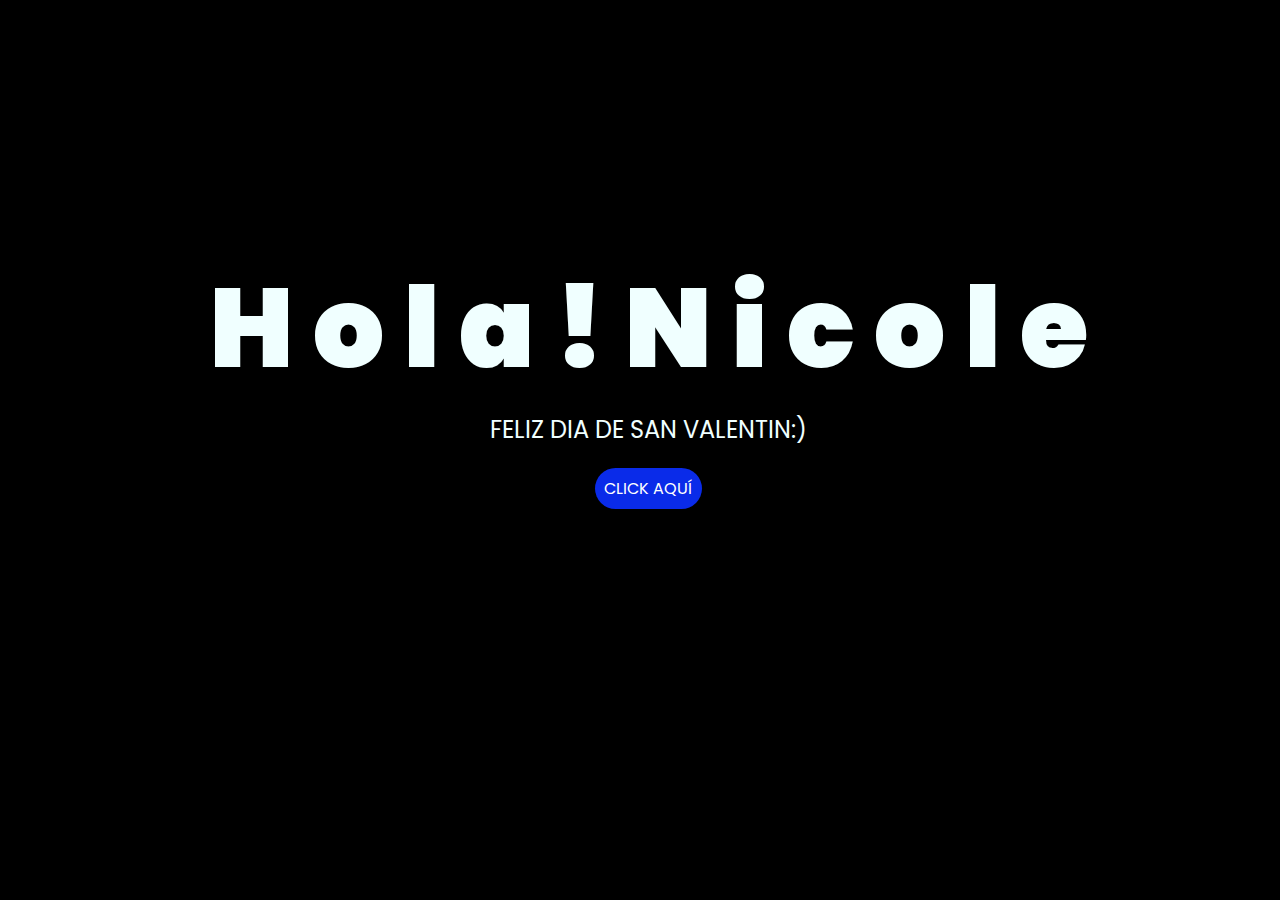
<file: flores-main/index.html>
<!DOCTYPE html>
<html lang="es">

<head>
    <meta charset="UTF-8">
    <meta http-equiv="X-UA-Compatible" content="IE=edge">
    <meta name="viewport" content="width=device-width, initial-scale=1.0">
    <link rel="stylesheet" href="css/style.css">
    <link rel="icon" href="img/flowers.png" type="image/x-icon">
    <title>Flowers</title>
</head>

<body>
    <div class="greetings">
        <span>H</span>
        <span>o</span>
        <span>l</span>
        <span>a</span>
        <span>!</span>
        <span>N</span>
        <span>i</span>
        <span>c</span>
        <span>o</span>
        <span>l</span>
        <span>e</span></span>
    </div>
    <div class="description">
        <span>FELIZ DIA DE SAN VALENTIN:)</span>
    </div>
    <div class="button">
        <button class="botones">
            <a href="flower.html" style="color: #fff;">CLICK AQUÍ</a>
        </button>
    </div>

</body>

</html>
</file>
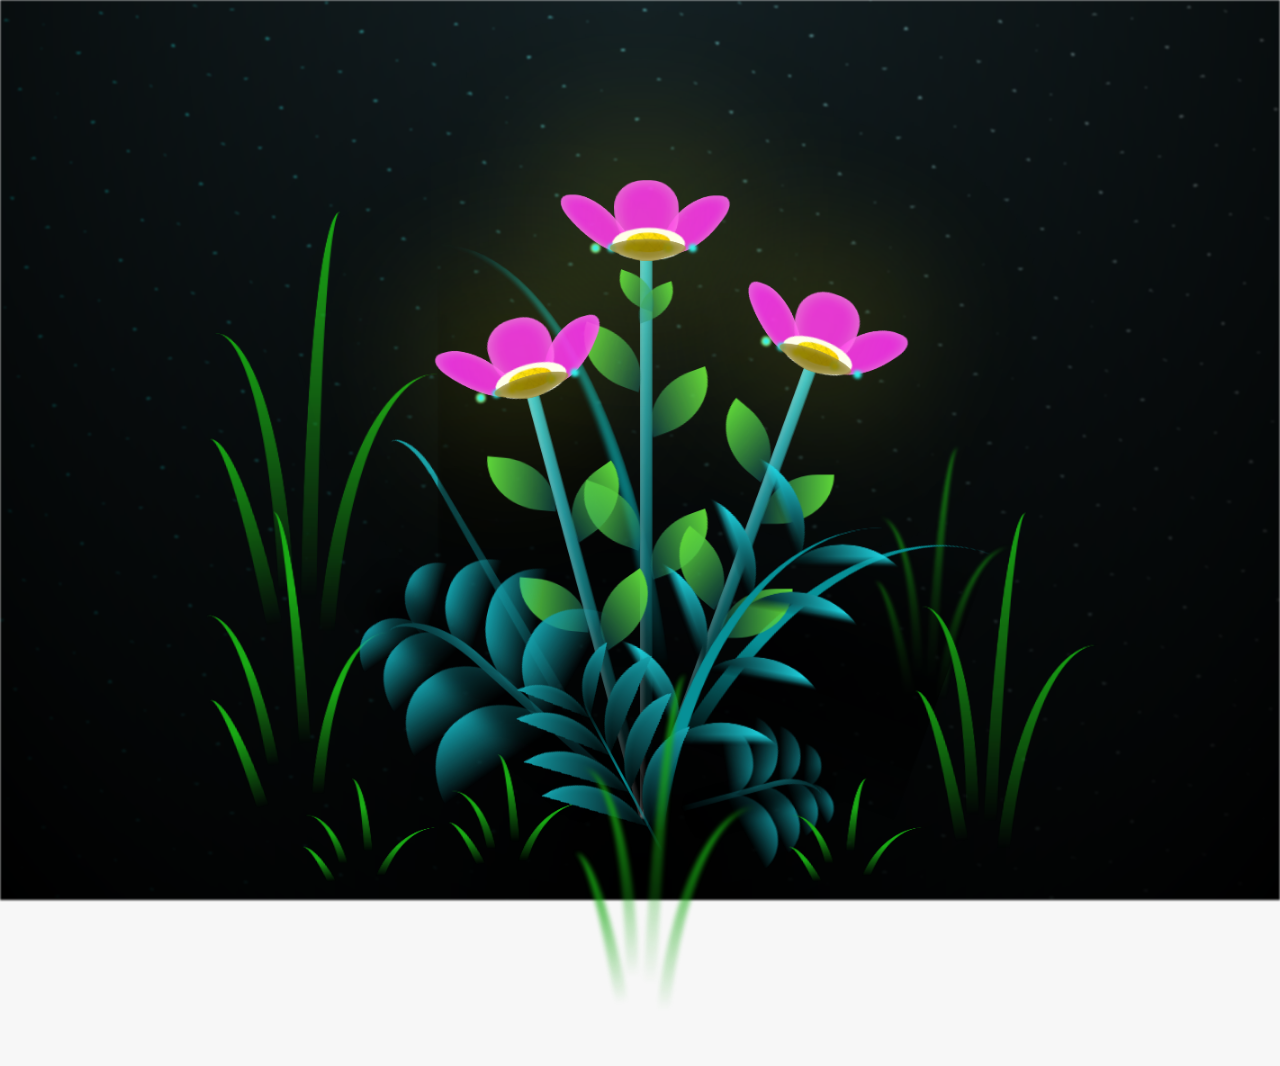
<file: flores-main/flower.html>
<!DOCTYPE html>
<html lang="es">
  <head>
    <meta charset="UTF-8" />
    <meta http-equiv="X-UA-Compatible" content="IE=edge" />
    <meta name="viewport" content="width=device-width, initial-scale=1.0" />
    <link rel="stylesheet" href="css/main.css" />
    <link rel="icon" href="img/flowers.png" type="image/x-icon" />
    <title>Flower</title>
  </head>
  <body class="container">
    <audio src="sound/Drake - Yebbas Heartbreak (Audio).mp3" autoplay></audio>
    <div id="lyrics">
     
    </div>
    <h1 class="titulo">CON CARIÑO PARA TI.</h1>
  
    <div class="night"></div>
    <div class="flowers">
      <div class="flower flower--1">
        <div class="flower__leafs flower__leafs--1">
          <div class="flower__leaf flower__leaf--1"></div>
          <div class="flower__leaf flower__leaf--2"></div>
          <div class="flower__leaf flower__leaf--3"></div>
          <div class="flower__leaf flower__leaf--4"></div>
          <div class="flower__white-circle"></div>

          <div class="flower__light flower__light--1"></div>
          <div class="flower__light flower__light--2"></div>
          <div class="flower__light flower__light--3"></div>
          <div class="flower__light flower__light--4"></div>
          <div class="flower__light flower__light--5"></div>
          <div class="flower__light flower__light--6"></div>
          <div class="flower__light flower__light--7"></div>
          <div class="flower__light flower__light--8"></div>
        </div>
        <div class="flower__line">
          <div class="flower__line__leaf flower__line__leaf--1"></div>
          <div class="flower__line__leaf flower__line__leaf--2"></div>
          <div class="flower__line__leaf flower__line__leaf--3"></div>
          <div class="flower__line__leaf flower__line__leaf--4"></div>
          <div class="flower__line__leaf flower__line__leaf--5"></div>
          <div class="flower__line__leaf flower__line__leaf--6"></div>
        </div>
      </div>

      <div class="flower flower--2">
        <div class="flower__leafs flower__leafs--2">
          <div class="flower__leaf flower__leaf--1"></div>
          <div class="flower__leaf flower__leaf--2"></div>
          <div class="flower__leaf flower__leaf--3"></div>
          <div class="flower__leaf flower__leaf--4"></div>
          <div class="flower__white-circle"></div>

          <div class="flower__light flower__light--1"></div>
          <div class="flower__light flower__light--2"></div>
          <div class="flower__light flower__light--3"></div>
          <div class="flower__light flower__light--4"></div>
          <div class="flower__light flower__light--5"></div>
          <div class="flower__light flower__light--6"></div>
          <div class="flower__light flower__light--7"></div>
          <div class="flower__light flower__light--8"></div>
        </div>
        <div class="flower__line">
          <div class="flower__line__leaf flower__line__leaf--1"></div>
          <div class="flower__line__leaf flower__line__leaf--2"></div>
          <div class="flower__line__leaf flower__line__leaf--3"></div>
          <div class="flower__line__leaf flower__line__leaf--4"></div>
        </div>
      </div>

      <div class="flower flower--3">
        <div class="flower__leafs flower__leafs--3">
          <div class="flower__leaf flower__leaf--1"></div>
          <div class="flower__leaf flower__leaf--2"></div>
          <div class="flower__leaf flower__leaf--3"></div>
          <div class="flower__leaf flower__leaf--4"></div>
          <div class="flower__white-circle"></div>

          <div class="flower__light flower__light--1"></div>
          <div class="flower__light flower__light--2"></div>
          <div class="flower__light flower__light--3"></div>
          <div class="flower__light flower__light--4"></div>
          <div class="flower__light flower__light--5"></div>
          <div class="flower__light flower__light--6"></div>
          <div class="flower__light flower__light--7"></div>
          <div class="flower__light flower__light--8"></div>
        </div>
        <div class="flower__line">
          <div class="flower__line__leaf flower__line__leaf--1"></div>
          <div class="flower__line__leaf flower__line__leaf--2"></div>
          <div class="flower__line__leaf flower__line__leaf--3"></div>
          <div class="flower__line__leaf flower__line__leaf--4"></div>
        </div>
      </div>

      <div class="grow-ans" style="--d: 1.2s">
        <div class="flower__g-long">
          <div class="flower__g-long__top"></div>
          <div class="flower__g-long__bottom"></div>
        </div>
      </div>

      <div class="growing-grass">
        <div class="flower__grass flower__grass--1">
          <div class="flower__grass--top"></div>
          <div class="flower__grass--bottom"></div>
          <div class="flower__grass__leaf flower__grass__leaf--1"></div>
          <div class="flower__grass__leaf flower__grass__leaf--2"></div>
          <div class="flower__grass__leaf flower__grass__leaf--3"></div>
          <div class="flower__grass__leaf flower__grass__leaf--4"></div>
          <div class="flower__grass__leaf flower__grass__leaf--5"></div>
          <div class="flower__grass__leaf flower__grass__leaf--6"></div>
          <div class="flower__grass__leaf flower__grass__leaf--7"></div>
          <div class="flower__grass__leaf flower__grass__leaf--8"></div>
          <div class="flower__grass__overlay"></div>
        </div>
      </div>

      <div class="growing-grass">
        <div class="flower__grass flower__grass--2">
          <div class="flower__grass--top"></div>
          <div class="flower__grass--bottom"></div>
          <div class="flower__grass__leaf flower__grass__leaf--1"></div>
          <div class="flower__grass__leaf flower__grass__leaf--2"></div>
          <div class="flower__grass__leaf flower__grass__leaf--3"></div>
          <div class="flower__grass__leaf flower__grass__leaf--4"></div>
          <div class="flower__grass__leaf flower__grass__leaf--5"></div>
          <div class="flower__grass__leaf flower__grass__leaf--6"></div>
          <div class="flower__grass__leaf flower__grass__leaf--7"></div>
          <div class="flower__grass__leaf flower__grass__leaf--8"></div>
          <div class="flower__grass__overlay"></div>
        </div>
      </div>

      <div class="grow-ans" style="--d: 2.4s">
        <div class="flower__g-right flower__g-right--1">
          <div class="leaf"></div>
        </div>
      </div>

      <div class="grow-ans" style="--d: 2.8s">
        <div class="flower__g-right flower__g-right--2">
          <div class="leaf"></div>
        </div>
      </div>

      <div class="grow-ans" style="--d: 2.8s">
        <div class="flower__g-front">
          <div
            class="flower__g-front__leaf-wrapper flower__g-front__leaf-wrapper--1"
          >
            <div class="flower__g-front__leaf"></div>
          </div>
          <div
            class="flower__g-front__leaf-wrapper flower__g-front__leaf-wrapper--2"
          >
            <div class="flower__g-front__leaf"></div>
          </div>
          <div
            class="flower__g-front__leaf-wrapper flower__g-front__leaf-wrapper--3"
          >
            <div class="flower__g-front__leaf"></div>
          </div>
          <div
            class="flower__g-front__leaf-wrapper flower__g-front__leaf-wrapper--4"
          >
            <div class="flower__g-front__leaf"></div>
          </div>
          <div
            class="flower__g-front__leaf-wrapper flower__g-front__leaf-wrapper--5"
          >
            <div class="flower__g-front__leaf"></div>
          </div>
          <div
            class="flower__g-front__leaf-wrapper flower__g-front__leaf-wrapper--6"
          >
            <div class="flower__g-front__leaf"></div>
          </div>
          <div
            class="flower__g-front__leaf-wrapper flower__g-front__leaf-wrapper--7"
          >
            <div class="flower__g-front__leaf"></div>
          </div>
          <div
            class="flower__g-front__leaf-wrapper flower__g-front__leaf-wrapper--8"
          >
            <div class="flower__g-front__leaf"></div>
          </div>
          <div class="flower__g-front__line"></div>
        </div>
      </div>

      <div class="grow-ans" style="--d: 3.2s">
        <div class="flower__g-fr">
          <div class="leaf"></div>
          <div class="flower__g-fr__leaf flower__g-fr__leaf--1"></div>
          <div class="flower__g-fr__leaf flower__g-fr__leaf--2"></div>
          <div class="flower__g-fr__leaf flower__g-fr__leaf--3"></div>
          <div class="flower__g-fr__leaf flower__g-fr__leaf--4"></div>
          <div class="flower__g-fr__leaf flower__g-fr__leaf--5"></div>
          <div class="flower__g-fr__leaf flower__g-fr__leaf--6"></div>
          <div class="flower__g-fr__leaf flower__g-fr__leaf--7"></div>
          <div class="flower__g-fr__leaf flower__g-fr__leaf--8"></div>
        </div>
      </div>

      <div class="long-g long-g--0">
        <div class="grow-ans" style="--d: 3s">
          <div class="leaf leaf--0"></div>
        </div>
        <div class="grow-ans" style="--d: 2.2s">
          <div class="leaf leaf--1"></div>
        </div>
        <div class="grow-ans" style="--d: 3.4s">
          <div class="leaf leaf--2"></div>
        </div>
        <div class="grow-ans" style="--d: 3.6s">
          <div class="leaf leaf--3"></div>
        </div>
      </div>

      <div class="long-g long-g--1">
        <div class="grow-ans" style="--d: 3.6s">
          <div class="leaf leaf--0"></div>
        </div>
        <div class="grow-ans" style="--d: 3.8s">
          <div class="leaf leaf--1"></div>
        </div>
        <div class="grow-ans" style="--d: 4s">
          <div class="leaf leaf--2"></div>
        </div>
        <div class="grow-ans" style="--d: 4.2s">
          <div class="leaf leaf--3"></div>
        </div>
      </div>

      <div class="long-g long-g--2">
        <div class="grow-ans" style="--d: 4s">
          <div class="leaf leaf--0"></div>
        </div>
        <div class="grow-ans" style="--d: 4.2s">
          <div class="leaf leaf--1"></div>
        </div>
        <div class="grow-ans" style="--d: 4.4s">
          <div class="leaf leaf--2"></div>
        </div>
        <div class="grow-ans" style="--d: 4.6s">
          <div class="leaf leaf--3"></div>
        </div>
      </div>

      <div class="long-g long-g--3">
        <div class="grow-ans" style="--d: 4s">
          <div class="leaf leaf--0"></div>
        </div>
        <div class="grow-ans" style="--d: 4.2s">
          <div class="leaf leaf--1"></div>
        </div>
        <div class="grow-ans" style="--d: 3s">
          <div class="leaf leaf--2"></div>
        </div>
        <div class="grow-ans" style="--d: 3.6s">
          <div class="leaf leaf--3"></div>
        </div>
      </div>

      <div class="long-g long-g--4">
        <div class="grow-ans" style="--d: 4s">
          <div class="leaf leaf--0"></div>
        </div>
        <div class="grow-ans" style="--d: 4.2s">
          <div class="leaf leaf--1"></div>
        </div>
        <div class="grow-ans" style="--d: 3s">
          <div class="leaf leaf--2"></div>
        </div>
        <div class="grow-ans" style="--d: 3.6s">
          <div class="leaf leaf--3"></div>
        </div>
      </div>

      <div class="long-g long-g--5">
        <div class="grow-ans" style="--d: 4s">
          <div class="leaf leaf--0"></div>
        </div>
        <div class="grow-ans" style="--d: 4.2s">
          <div class="leaf leaf--1"></div>
        </div>
        <div class="grow-ans" style="--d: 3s">
          <div class="leaf leaf--2"></div>
        </div>
        <div class="grow-ans" style="--d: 3.6s">
          <div class="leaf leaf--3"></div>
        </div>
      </div>

      <div class="long-g long-g--6">
        <div class="grow-ans" style="--d: 4.2s">
          <div class="leaf leaf--0"></div>
        </div>
        <div class="grow-ans" style="--d: 4.4s">
          <div class="leaf leaf--1"></div>
        </div>
        <div class="grow-ans" style="--d: 4.6s">
          <div class="leaf leaf--2"></div>
        </div>
        <div class="grow-ans" style="--d: 4.8s">
          <div class="leaf leaf--3"></div>
        </div>
      </div>

      <div class="long-g long-g--7">
        <div class="grow-ans" style="--d: 3s">
          <div class="leaf leaf--0"></div>
        </div>
        <div class="grow-ans" style="--d: 3.2s">
          <div class="leaf leaf--1"></div>
        </div>
        <div class="grow-ans" style="--d: 3.5s">
          <div class="leaf leaf--2"></div>
        </div>
        <div class="grow-ans" style="--d: 3.6s">
          <div class="leaf leaf--3"></div>
        </div>
      </div>
    </div>
    <script src="anim.js"></script>
    <script src="main.js"></script>
  </body>
</html>
</file>
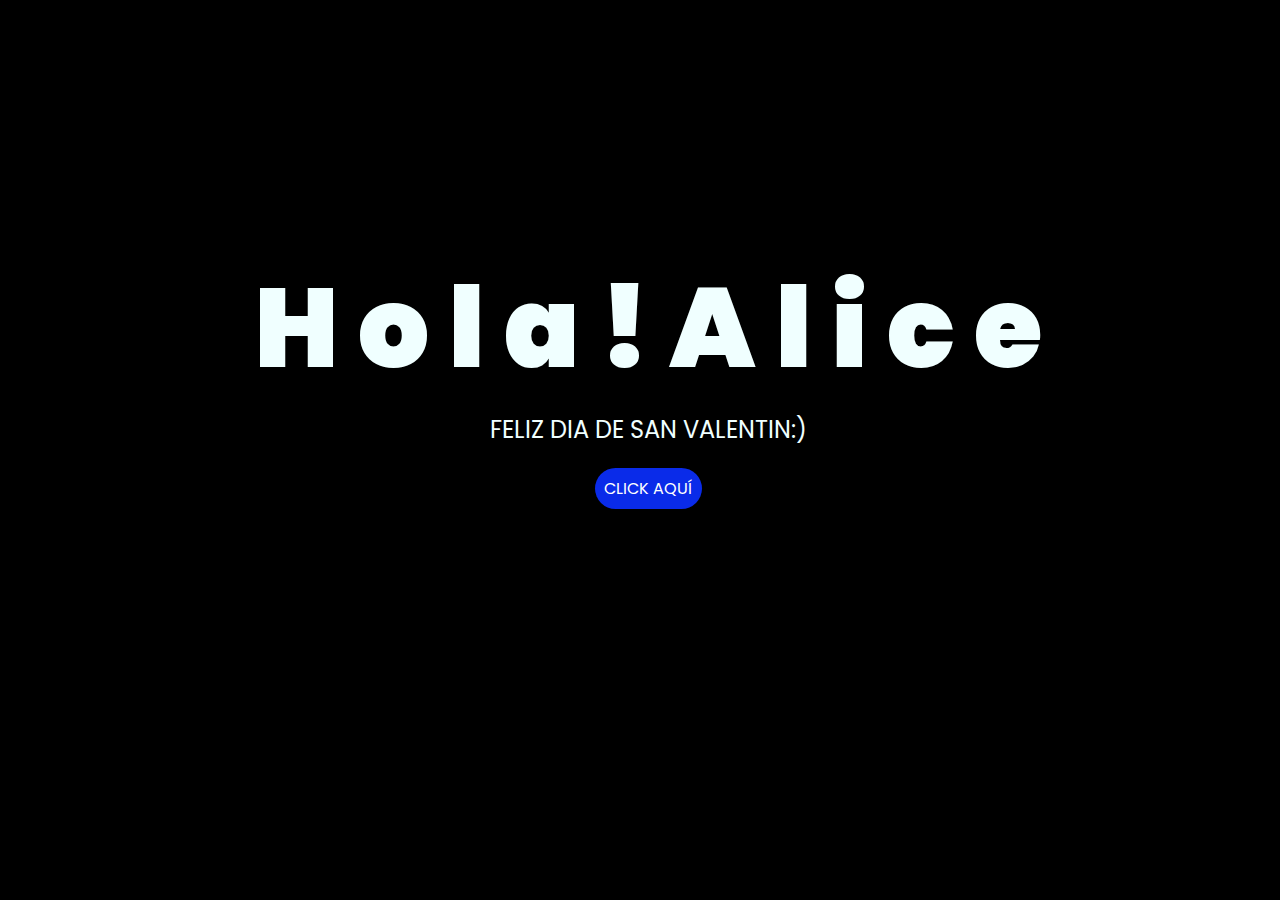
<file: flores-main/sound/Flowers.html>
<!DOCTYPE html>
<!-- saved from url=(0032)http://127.0.0.1:5500/index.html -->
<html lang="es"><head><meta http-equiv="Content-Type" content="text/html; charset=UTF-8">
    
    <meta http-equiv="X-UA-Compatible" content="IE=edge">
    <meta name="viewport" content="width=device-width, initial-scale=1.0">
    <link rel="stylesheet" href="./Flowers_files/style.css">
    <link rel="icon" href="http://127.0.0.1:5500/img/flowers.png" type="image/x-icon">
    <title>Flowers</title>
</head>

<body>
    <div class="greetings">
        <span>H</span>
        <span>o</span>
        <span>l</span>
        <span>a</span>
        <span>!</span>
        <span>A</span>
        <span>l</span>
        <span>i</span>
        <span>c</span>
        <span>e</span>
    </div>
    <div class="description">
        <span>FELIZ DIA DE SAN VALENTIN:)</span>
    </div>
    <div class="button">
        <button class="botones">
            <a href="http://127.0.0.1:5500/flower.html" style="color: #fff;">CLICK AQUÍ</a>
        </button>
    </div>

<!-- Code injected by live-server -->
<script>
	// <![CDATA[  <-- For SVG support
	if ('WebSocket' in window) {
		(function () {
			function refreshCSS() {
				var sheets = [].slice.call(document.getElementsByTagName("link"));
				var head = document.getElementsByTagName("head")[0];
				for (var i = 0; i < sheets.length; ++i) {
					var elem = sheets[i];
					var parent = elem.parentElement || head;
					parent.removeChild(elem);
					var rel = elem.rel;
					if (elem.href && typeof rel != "string" || rel.length == 0 || rel.toLowerCase() == "stylesheet") {
						var url = elem.href.replace(/(&|\?)_cacheOverride=\d+/, '');
						elem.href = url + (url.indexOf('?') >= 0 ? '&' : '?') + '_cacheOverride=' + (new Date().valueOf());
					}
					parent.appendChild(elem);
				}
			}
			var protocol = window.location.protocol === 'http:' ? 'ws://' : 'wss://';
			var address = protocol + window.location.host + window.location.pathname + '/ws';
			var socket = new WebSocket(address);
			socket.onmessage = function (msg) {
				if (msg.data == 'reload') window.location.reload();
				else if (msg.data == 'refreshcss') refreshCSS();
			};
			if (sessionStorage && !sessionStorage.getItem('IsThisFirstTime_Log_From_LiveServer')) {
				console.log('Live reload enabled.');
				sessionStorage.setItem('IsThisFirstTime_Log_From_LiveServer', true);
			}
		})();
	}
	else {
		console.error('Upgrade your browser. This Browser is NOT supported WebSocket for Live-Reloading.');
	}
	// ]]>
</script>



</body></html>
</file>
<file: flores-main/css/style.css>
@import url('https://fonts.googleapis.com/css2?family=Poppins:ital,wght@0,500;1,900&display=swap');
*{
    font-family: 'Poppins',cursive;
}
body{
    color: azure;
    width: 100%;
    height: 82vh;
    display: flex;
    flex-direction: column;
    align-items: center;
    justify-content: center;
    background-color: black;
    /* padding-top: -30; */
}

.botones{
    padding: 9px;
    border-radius: 80px;
    background-color: transparent;
    border: none;
}

.botones a{
    background-color: #0a2be9;
    padding: 9px;
    border-radius: 80px;
    -webkit-border-radius: 80px;
    -moz-border-radius: 80px;
    -ms-border-radius: 80px;
    -o-border-radius: 80px;

}

.botones a:focus{
    background-color: rgb(50, 194, 194);
}

.greetings{
    font-size: 7rem;
    font-weight: 900;
}
.greetings > span{
    animation: glow 2.5s ease-in-out infinite;
}
@keyframes glow{
    0%, 100%{
        color: #fff;
        text-shadow: 0 0 12px #39c6d6, 0 0 50px #39c6d6, 0 0 100px #39c6d6;
    }
    10%, 90%{
        color: #111;
        text-shadow: none;
    }
}
.greetings > span:nth-child(2){
    animation-delay: .2s ;
}
.greetings > span:nth-child(3){
    animation-delay: .4s ;
}
.greetings > span:nth-child(4){
    animation-delay: .6s;
}
.greetings > span:nth-child(5){
    animation-delay: .8s;
}
.greetings > span:nth-child(6){
    animation-delay: 1s;
}

.description{
    font-size: 1.5rem;
    margin-bottom: 20px;
}

.button a{
    text-decoration: none;
    font-size: 1rem;
    color: #111;
}

@media screen and (max-width:574px){
    .greetings{
        display: block;
        font-size: 4rem;
        font-weight: 800;
        text-align: center;
    }
    .description{
        font-size: 2rem;
    }
    
    .button a{
        font-size: 1rem;
    }
}
</file>
<file: flores-main/css/main.css>
*,
*::after,
*::before {
  padding: 0;
  margin: 0;
  box-sizing: border-box;
}

:root {
  --dark-color: #000;
}

body {
  display: flex;
  align-items: flex-end;
  justify-content: center;
  min-height: 100vh;
  background-color: var(--dark-color);
  overflow: hidden;
  perspective: 1000px;
}

#lyrics {
  font-size: 28px;
  font-family: "Franklin Gothic Medium", "Arial Narrow", Arial, sans-serif;
  color: white;
  position: absolute;
  margin-bottom: 20%;
  z-index: 1;
  font-weight: bold;
  letter-spacing: 4px;
}
@media only screen and (max-width: 600px) {
  /* Estilos específicos para dispositivos con un ancho máximo de 600px */
  #lyrics {
      font-size: 14px; /* Reduce el tamaño del texto para dispositivos más pequeños */
      margin-bottom: 530px;
      letter-spacing: 3px;
  }

}
.titulo {
  margin-bottom: 180px;
  font-family: "Arial Narrow", Arial, sans-serif;
  color: red (153, 51, 51) (255, 0, 157);
  position: absolute;
  font-weight: bold;
  letter-spacing: 10px;
  opacity: 0;
  animation: fadeIn 3s ease-in-out forwards;
  text-align: center;
}
@keyframes fadeIn {
  from {
    opacity: 0;
  }
  to {
    opacity: 1;
  }
}

.night {
  z-index: -1;
  position: absolute;
  left: 50%;
  top: 0;
  transform: translateX(-50%);
  width: 100%;
  height: 100%;
  filter: blur(0.1vmin);
  background-image: radial-gradient(
      ellipse at top,
      transparent 0%,
      var(--dark-color)
    ),
    radial-gradient(
      ellipse at bottom,
      var(--dark-color),
      rgba(145, 233, 255, 0.2)
    ),
    repeating-linear-gradient(
      220deg,
      rgb(0, 0, 0) 0px,
      rgb(0, 0, 0) 19px,
      transparent 19px,
      transparent 22px
    ),
    repeating-linear-gradient(
      189deg,
      rgb(0, 0, 0) 0px,
      rgb(0, 0, 0) 19px,
      transparent 19px,
      transparent 22px
    ),
    repeating-linear-gradient(
      148deg,
      rgb(0, 0, 0) 0px,
      rgb(0, 0, 0) 19px,
      transparent 19px,
      transparent 22px
    ),
    linear-gradient(90deg, rgb(0, 255, 250), rgb(240, 240, 240));
}

.flowers {
  position: relative;
  transform: scale(0.9);
  /*margin-bottom: 100px;
  */
}

@media only screen and (max-width: 600px) {
  /* Estilos específicos para dispositivos con un ancho máximo de 600px */
.flowers {
      font-size: 14px;
      margin-bottom: 35%;
      letter-spacing: 3px;
      transform: scale(1.0);
}

}

.flower {
  position: absolute;
  bottom: 10vmin;
  transform-origin: bottom center;
  z-index: 10;
  --fl-speed: 0.8s;
}
.flower--1 {
  -webkit-animation: moving-flower-1 4s linear infinite;
  animation: moving-flower-1 4s linear infinite;
}
.flower--1 .flower__line {
  height: 70vmin;
  -webkit-animation-delay: 0.3s;
  animation-delay: 0.3s;
}
.flower--1 .flower__line__leaf--1 {
  -webkit-animation: blooming-leaf-right var(--fl-speed) 1.6s backwards;
  animation: blooming-leaf-right var(--fl-speed) 1.6s backwards;
}
.flower--1 .flower__line__leaf--2 {
  -webkit-animation: blooming-leaf-right var(--fl-speed) 1.4s backwards;
  animation: blooming-leaf-right var(--fl-speed) 1.4s backwards;
}
.flower--1 .flower__line__leaf--3 {
  -webkit-animation: blooming-leaf-left var(--fl-speed) 1.2s backwards;
  animation: blooming-leaf-left var(--fl-speed) 1.2s backwards;
}
.flower--1 .flower__line__leaf--4 {
  -webkit-animation: blooming-leaf-left var(--fl-speed) 1s backwards;
  animation: blooming-leaf-left var(--fl-speed) 1s backwards;
}
.flower--1 .flower__line__leaf--5 {
  -webkit-animation: blooming-leaf-right var(--fl-speed) 1.8s backwards;
  animation: blooming-leaf-right var(--fl-speed) 1.8s backwards;
}
.flower--1 .flower__line__leaf--6 {
  -webkit-animation: blooming-leaf-left var(--fl-speed) 2s backwards;
  animation: blooming-leaf-left var(--fl-speed) 2s backwards;
}
.flower--2 {
  left: 50%;
  transform: rotate(20deg);
  -webkit-animation: moving-flower-2 4s linear infinite;
  animation: moving-flower-2 4s linear infinite;
}
.flower--2 .flower__line {
  height: 60vmin;
  -webkit-animation-delay: 0.6s;
  animation-delay: 0.6s;
}
.flower--2 .flower__line__leaf--1 {
  -webkit-animation: blooming-leaf-right var(--fl-speed) 1.9s backwards;
  animation: blooming-leaf-right var(--fl-speed) 1.9s backwards;
}
.flower--2 .flower__line__leaf--2 {
  -webkit-animation: blooming-leaf-right var(--fl-speed) 1.7s backwards;
  animation: blooming-leaf-right var(--fl-speed) 1.7s backwards;
}
.flower--2 .flower__line__leaf--3 {
  -webkit-animation: blooming-leaf-left var(--fl-speed) 1.5s backwards;
  animation: blooming-leaf-left var(--fl-speed) 1.5s backwards;
}
.flower--2 .flower__line__leaf--4 {
  -webkit-animation: blooming-leaf-left var(--fl-speed) 1.3s backwards;
  animation: blooming-leaf-left var(--fl-speed) 1.3s backwards;
}
.flower--3 {
  left: 50%;
  transform: rotate(-15deg);
  -webkit-animation: moving-flower-3 4s linear infinite;
  animation: moving-flower-3 4s linear infinite;
}
.flower--3 .flower__line {
  -webkit-animation-delay: 0.9s;
  animation-delay: 0.9s;
}
.flower--3 .flower__line__leaf--1 {
  -webkit-animation: blooming-leaf-right var(--fl-speed) 2.5s backwards;
  animation: blooming-leaf-right var(--fl-speed) 2.5s backwards;
}
.flower--3 .flower__line__leaf--2 {
  -webkit-animation: blooming-leaf-right var(--fl-speed) 2.3s backwards;
  animation: blooming-leaf-right var(--fl-speed) 2.3s backwards;
}
.flower--3 .flower__line__leaf--3 {
  -webkit-animation: blooming-leaf-left var(--fl-speed) 2.1s backwards;
  animation: blooming-leaf-left var(--fl-speed) 2.1s backwards;
}
.flower--3 .flower__line__leaf--4 {
  -webkit-animation: blooming-leaf-left var(--fl-speed) 1.9s backwards;
  animation: blooming-leaf-left var(--fl-speed) 1.9s backwards;
}
.flower__leafs {
  position: relative;
  -webkit-animation: blooming-flower 2s backwards;
  animation: blooming-flower 2s backwards;
}
.flower__leafs--1 {
  -webkit-animation-delay: 1.1s;
  animation-delay: 1.1s;
}
.flower__leafs--2 {
  -webkit-animation-delay: 1.4s;
  animation-delay: 1.4s;
}
.flower__leafs--3 {
  -webkit-animation-delay: 1.7s;
  animation-delay: 1.7s;
}
.flower__leafs::after {
  content: "";
  position: absolute;
  left: 0;
  top: 0;
  transform: translate(-50%, -100%);
  width: 8vmin;
  height: 8vmin;
  background-color: #f9fd25;
  /* background-color: #fd2525; */
  filter: blur(10vmin);
}
.flower__leaf {
  position: absolute;
  bottom: 0;
  left: 50%;
  width: 8vmin;
  height: 11vmin;
  border-radius: 51% 49% 47% 53%/44% 45% 55% 69%;
  background-color: #253bfd;
  background-color: #fd25fd;
  transform-origin: bottom center;
  opacity: 0.9;
  box-shadow: inset 0 0 2vmin rgba(255, 255, 255, 0.5);
}
.flower__leaf--1 {
  transform: translate(-10%, 1%) rotateY(40deg) rotateX(-50deg);
}
.flower__leaf--2 {
  transform: translate(-50%, -4%) rotateX(40deg);
}
.flower__leaf--3 {
  transform: translate(-90%, 0%) rotateY(45deg) rotateX(50deg);
}
.flower__leaf--4 {
  width: 8vmin;
  height: 8vmin;
  transform-origin: bottom left;
  border-radius: 4vmin 10vmin 4vmin 4vmin;
  transform: translate(0%, 18%) rotateX(70deg) rotate(-43deg);
  background-color: #7c6901;
  z-index: 1;
  opacity: 0.8;
}
.flower__white-circle {
  position: absolute;
  left: -3.5vmin;
  top: -3vmin;
  width: 9vmin;
  height: 4vmin;
  border-radius: 50%;
  background-color: #fff;
}
.flower__white-circle::after {
  content: "";
  position: absolute;
  left: 50%;
  top: 45%;
  transform: translate(-50%, -50%);
  width: 60%;
  height: 60%;
  border-radius: inherit;
  background-image: repeating-linear-gradient(
      135deg,
      rgba(0, 0, 0, 0.03) 0px,
      rgba(0, 0, 0, 0.03) 1px,
      transparent 1px,
      transparent 12px
    ),
    repeating-linear-gradient(
      45deg,
      rgba(0, 0, 0, 0.03) 0px,
      rgba(0, 0, 0, 0.03) 1px,
      transparent 1px,
      transparent 12px
    ),
    repeating-linear-gradient(
      67.5deg,
      rgba(0, 0, 0, 0.03) 0px,
      rgba(0, 0, 0, 0.03) 1px,
      transparent 1px,
      transparent 12px
    ),
    repeating-linear-gradient(
      135deg,
      rgba(0, 0, 0, 0.03) 0px,
      rgba(0, 0, 0, 0.03) 1px,
      transparent 1px,
      transparent 12px
    ),
    repeating-linear-gradient(
      45deg,
      rgba(0, 0, 0, 0.03) 0px,
      rgba(0, 0, 0, 0.03) 1px,
      transparent 1px,
      transparent 12px
    ),
    repeating-linear-gradient(
      112.5deg,
      rgba(0, 0, 0, 0.03) 0px,
      rgba(0, 0, 0, 0.03) 1px,
      transparent 1px,
      transparent 12px
    ),
    repeating-linear-gradient(
      112.5deg,
      rgba(0, 0, 0, 0.03) 0px,
      rgba(0, 0, 0, 0.03) 1px,
      transparent 1px,
      transparent 12px
    ),
    repeating-linear-gradient(
      45deg,
      rgba(0, 0, 0, 0.03) 0px,
      rgba(0, 0, 0, 0.03) 1px,
      transparent 1px,
      transparent 12px
    ),
    repeating-linear-gradient(
      22.5deg,
      rgba(0, 0, 0, 0.03) 0px,
      rgba(0, 0, 0, 0.03) 1px,
      transparent 1px,
      transparent 12px
    ),
    repeating-linear-gradient(
      45deg,
      rgba(0, 0, 0, 0.03) 0px,
      rgba(0, 0, 0, 0.03) 1px,
      transparent 1px,
      transparent 12px
    ),
    repeating-linear-gradient(
      22.5deg,
      rgba(0, 0, 0, 0.03) 0px,
      rgba(0, 0, 0, 0.03) 1px,
      transparent 1px,
      transparent 12px
    ),
    repeating-linear-gradient(
      135deg,
      rgba(0, 0, 0, 0.03) 0px,
      rgba(0, 0, 0, 0.03) 1px,
      transparent 1px,
      transparent 12px
    ),
    repeating-linear-gradient(
      157.5deg,
      rgba(0, 0, 0, 0.03) 0px,
      rgba(0, 0, 0, 0.03) 1px,
      transparent 1px,
      transparent 12px
    ),
    repeating-linear-gradient(
      67.5deg,
      rgba(0, 0, 0, 0.03) 0px,
      rgba(0, 0, 0, 0.03) 1px,
      transparent 1px,
      transparent 12px
    ),
    repeating-linear-gradient(
      67.5deg,
      rgba(0, 0, 0, 0.03) 0px,
      rgba(0, 0, 0, 0.03) 1px,
      transparent 1px,
      transparent 12px
    ),
    linear-gradient(90deg, rgb(255, 235, 18), rgb(255, 206, 0));
}
.flower__line {
  height: 55vmin;
  width: 1.5vmin;
  background-image: linear-gradient(
      to left,
      rgba(0, 0, 0, 0.2),
      transparent,
      rgba(255, 255, 255, 0.2)
    ),
    linear-gradient(to top, transparent 10%, #14757a, #39c6d6);
  box-shadow: inset 0 0 2px rgba(0, 0, 0, 0.5);
  -webkit-animation: grow-flower-tree 4s backwards;
  animation: grow-flower-tree 4s backwards;
}
.flower__line__leaf {
  --w: 7vmin;
  --h: calc(var(--w) + 2vmin);
  position: absolute;
  top: 20%;
  left: 90%;
  width: var(--w);
  height: var(--h);
  border-top-right-radius: var(--h);
  border-bottom-left-radius: var(--h);
  background-image: linear-gradient(to top, rgba(20, 117, 122, 0.4), #5ed639);
}
.flower__line__leaf--1 {
  transform: rotate(70deg) rotateY(30deg);
}
.flower__line__leaf--2 {
  top: 45%;
  transform: rotate(70deg) rotateY(30deg);
}
.flower__line__leaf--3,
.flower__line__leaf--4,
.flower__line__leaf--6 {
  border-top-right-radius: 0;
  border-bottom-left-radius: 0;
  border-top-left-radius: var(--h);
  border-bottom-right-radius: var(--h);
  left: -460%;
  top: 12%;
  transform: rotate(-70deg) rotateY(30deg);
}
.flower__line__leaf--4 {
  top: 40%;
}
.flower__line__leaf--5 {
  top: 0;
  transform-origin: left;
  transform: rotate(70deg) rotateY(30deg) scale(0.6);
}
.flower__line__leaf--6 {
  top: -2%;
  left: -450%;
  transform-origin: right;
  transform: rotate(-70deg) rotateY(30deg) scale(0.6);
}
.flower__light {
  position: absolute;
  bottom: 0vmin;
  width: 1vmin;
  height: 1vmin;
  background-color: rgb(255, 251, 0);
  border-radius: 50%;
  filter: blur(0.2vmin);
  -webkit-animation: light-ans 4s linear infinite backwards;
  animation: light-ans 4s linear infinite backwards;
}
.flower__light:nth-child(odd) {
  background-color: #23f0ff;
}
.flower__light--1 {
  left: -2vmin;
  -webkit-animation-delay: 1s;
  animation-delay: 1s;
}
.flower__light--2 {
  left: 3vmin;
  -webkit-animation-delay: 0.5s;
  animation-delay: 0.5s;
}
.flower__light--3 {
  left: -6vmin;
  -webkit-animation-delay: 0.3s;
  animation-delay: 0.3s;
}
.flower__light--4 {
  left: 6vmin;
  -webkit-animation-delay: 0.9s;
  animation-delay: 0.9s;
}
.flower__light--5 {
  left: -1vmin;
  -webkit-animation-delay: 1.5s;
  animation-delay: 1.5s;
}
.flower__light--6 {
  left: -4vmin;
  -webkit-animation-delay: 3s;
  animation-delay: 3s;
}
.flower__light--7 {
  left: 3vmin;
  -webkit-animation-delay: 2s;
  animation-delay: 2s;
}
.flower__light--8 {
  left: -6vmin;
  -webkit-animation-delay: 3.5s;
  animation-delay: 3.5s;
}
.flower__grass {
  --c: #159faa;
  --line-w: 1.5vmin;
  position: absolute;
  bottom: 12vmin;
  left: -7vmin;
  display: flex;
  flex-direction: column;
  align-items: flex-end;
  z-index: 20;
  transform-origin: bottom center;
  transform: rotate(-48deg) rotateY(40deg);
}
.flower__grass--1 {
  -webkit-animation: moving-grass 2s linear infinite;
  animation: moving-grass 2s linear infinite;
}
.flower__grass--2 {
  left: 2vmin;
  bottom: 10vmin;
  transform: scale(0.5) rotate(75deg) rotateX(10deg) rotateY(-200deg);
  opacity: 0.8;
  z-index: 0;
  -webkit-animation: moving-grass--2 1.5s linear infinite;
  animation: moving-grass--2 1.5s linear infinite;
}
.flower__grass--top {
  width: 7vmin;
  height: 10vmin;
  border-top-right-radius: 100%;
  border-right: var(--line-w) solid var(--c);
  transform-origin: bottom center;
  transform: rotate(-2deg);
}
.flower__grass--bottom {
  margin-top: -2px;
  width: var(--line-w);
  height: 25vmin;
  background-image: linear-gradient(to top, transparent, var(--c));
}
.flower__grass__leaf {
  --size: 10vmin;
  position: absolute;
  width: calc(var(--size) * 2.1);
  height: var(--size);
  border-top-left-radius: var(--size);
  border-top-right-radius: var(--size);
  background-image: linear-gradient(
    to top,
    transparent,
    transparent 30%,
    var(--c)
  );
  z-index: 100;
}
.flower__grass__leaf--1 {
  top: -6%;
  left: 30%;
  --size: 6vmin;
  transform: rotate(-20deg);
  -webkit-animation: growing-grass-ans--1 2s 2.6s backwards;
  animation: growing-grass-ans--1 2s 2.6s backwards;
}
@-webkit-keyframes growing-grass-ans--1 {
  0% {
    transform-origin: bottom left;
    transform: rotate(-20deg) scale(0);
  }
}
@keyframes growing-grass-ans--1 {
  0% {
    transform-origin: bottom left;
    transform: rotate(-20deg) scale(0);
  }
}
.flower__grass__leaf--2 {
  top: -5%;
  left: -110%;
  --size: 6vmin;
  transform: rotate(10deg);
  -webkit-animation: growing-grass-ans--2 2s 2.4s linear backwards;
  animation: growing-grass-ans--2 2s 2.4s linear backwards;
}
@-webkit-keyframes growing-grass-ans--2 {
  0% {
    transform-origin: bottom right;
    transform: rotate(10deg) scale(0);
  }
}
@keyframes growing-grass-ans--2 {
  0% {
    transform-origin: bottom right;
    transform: rotate(10deg) scale(0);
  }
}
.flower__grass__leaf--3 {
  top: 5%;
  left: 60%;
  --size: 8vmin;
  transform: rotate(-18deg) rotateX(-20deg);
  -webkit-animation: growing-grass-ans--3 2s 2.2s linear backwards;
  animation: growing-grass-ans--3 2s 2.2s linear backwards;
}
@-webkit-keyframes growing-grass-ans--3 {
  0% {
    transform-origin: bottom left;
    transform: rotate(-18deg) rotateX(-20deg) scale(0);
  }
}
@keyframes growing-grass-ans--3 {
  0% {
    transform-origin: bottom left;
    transform: rotate(-18deg) rotateX(-20deg) scale(0);
  }
}
.flower__grass__leaf--4 {
  top: 6%;
  left: -135%;
  --size: 8vmin;
  transform: rotate(2deg);
  -webkit-animation: growing-grass-ans--4 2s 2s linear backwards;
  animation: growing-grass-ans--4 2s 2s linear backwards;
}
@-webkit-keyframes growing-grass-ans--4 {
  0% {
    transform-origin: bottom right;
    transform: rotate(2deg) scale(0);
  }
}
@keyframes growing-grass-ans--4 {
  0% {
    transform-origin: bottom right;
    transform: rotate(2deg) scale(0);
  }
}
.flower__grass__leaf--5 {
  top: 20%;
  left: 60%;
  --size: 10vmin;
  transform: rotate(-24deg) rotateX(-20deg);
  -webkit-animation: growing-grass-ans--5 2s 1.8s linear backwards;
  animation: growing-grass-ans--5 2s 1.8s linear backwards;
}
@-webkit-keyframes growing-grass-ans--5 {
  0% {
    transform-origin: bottom left;
    transform: rotate(-24deg) rotateX(-20deg) scale(0);
  }
}
@keyframes growing-grass-ans--5 {
  0% {
    transform-origin: bottom left;
    transform: rotate(-24deg) rotateX(-20deg) scale(0);
  }
}
.flower__grass__leaf--6 {
  top: 22%;
  left: -180%;
  --size: 10vmin;
  transform: rotate(10deg);
  -webkit-animation: growing-grass-ans--6 2s 1.6s linear backwards;
  animation: growing-grass-ans--6 2s 1.6s linear backwards;
}
@-webkit-keyframes growing-grass-ans--6 {
  0% {
    transform-origin: bottom right;
    transform: rotate(10deg) scale(0);
  }
}
@keyframes growing-grass-ans--6 {
  0% {
    transform-origin: bottom right;
    transform: rotate(10deg) scale(0);
  }
}
.flower__grass__leaf--7 {
  top: 39%;
  left: 70%;
  --size: 10vmin;
  transform: rotate(-10deg);
  -webkit-animation: growing-grass-ans--7 2s 1.4s linear backwards;
  animation: growing-grass-ans--7 2s 1.4s linear backwards;
}
@-webkit-keyframes growing-grass-ans--7 {
  0% {
    transform-origin: bottom left;
    transform: rotate(-10deg) scale(0);
  }
}
@keyframes growing-grass-ans--7 {
  0% {
    transform-origin: bottom left;
    transform: rotate(-10deg) scale(0);
  }
}
.flower__grass__leaf--8 {
  top: 40%;
  left: -215%;
  --size: 11vmin;
  transform: rotate(10deg);
  -webkit-animation: growing-grass-ans--8 2s 1.2s linear backwards;
  animation: growing-grass-ans--8 2s 1.2s linear backwards;
}
@-webkit-keyframes growing-grass-ans--8 {
  0% {
    transform-origin: bottom right;
    transform: rotate(10deg) scale(0);
  }
}
@keyframes growing-grass-ans--8 {
  0% {
    transform-origin: bottom right;
    transform: rotate(10deg) scale(0);
  }
}
.flower__grass__overlay {
  position: absolute;
  top: -10%;
  right: 0%;
  width: 100%;
  height: 100%;
  background-color: rgba(0, 0, 0, 0.6);
  filter: blur(1.5vmin);
  z-index: 100;
}
.flower__g-long {
  --w: 2vmin;
  --h: 6vmin;
  --c: #159faa;
  position: absolute;
  bottom: 10vmin;
  left: -3vmin;
  transform-origin: bottom center;
  transform: rotate(-30deg) rotateY(-20deg);
  display: flex;
  flex-direction: column;
  align-items: flex-end;
  -webkit-animation: flower-g-long-ans 3s linear infinite;
  animation: flower-g-long-ans 3s linear infinite;
}
@-webkit-keyframes flower-g-long-ans {
  0%,
  100% {
    transform: rotate(-30deg) rotateY(-20deg);
  }
  50% {
    transform: rotate(-32deg) rotateY(-20deg);
  }
}
@keyframes flower-g-long-ans {
  0%,
  100% {
    transform: rotate(-30deg) rotateY(-20deg);
  }
  50% {
    transform: rotate(-32deg) rotateY(-20deg);
  }
}
.flower__g-long__top {
  top: calc(var(--h) * -1);
  width: calc(var(--w) + 1vmin);
  height: var(--h);
  border-top-right-radius: 100%;
  border-right: 0.7vmin solid var(--c);
  transform: translate(-0.7vmin, 1vmin);
}
.flower__g-long__bottom {
  width: var(--w);
  height: 50vmin;
  transform-origin: bottom center;
  background-image: linear-gradient(to top, transparent 30%, var(--c));
  box-shadow: inset 0 0 2px rgba(0, 0, 0, 0.5);
  -webkit-clip-path: polygon(35% 0, 65% 1%, 100% 100%, 0% 100%);
  clip-path: polygon(35% 0, 65% 1%, 100% 100%, 0% 100%);
}
.flower__g-right {
  position: absolute;
  bottom: 6vmin;
  left: -2vmin;
  transform-origin: bottom left;
  transform: rotate(20deg);
}
.flower__g-right .leaf {
  width: 30vmin;
  height: 50vmin;
  border-top-left-radius: 100%;
  border-left: 2vmin solid #079097;
  background-image: linear-gradient(
    to bottom,
    transparent,
    var(--dark-color) 60%
  );
  -webkit-mask-image: linear-gradient(to top, transparent 30%, #079097 60%);
}
.flower__g-right--1 {
  -webkit-animation: flower-g-right-ans 2.5s linear infinite;
  animation: flower-g-right-ans 2.5s linear infinite;
}
.flower__g-right--2 {
  left: 5vmin;
  transform: rotateY(-180deg);
  -webkit-animation: flower-g-right-ans--2 3s linear infinite;
  animation: flower-g-right-ans--2 3s linear infinite;
}
.flower__g-right--2 .leaf {
  height: 75vmin;
  filter: blur(0.3vmin);
  opacity: 0.8;
}
@-webkit-keyframes flower-g-right-ans {
  0%,
  100% {
    transform: rotate(20deg);
  }
  50% {
    transform: rotate(24deg) rotateX(-20deg);
  }
}
@keyframes flower-g-right-ans {
  0%,
  100% {
    transform: rotate(20deg);
  }
  50% {
    transform: rotate(24deg) rotateX(-20deg);
  }
}
@-webkit-keyframes flower-g-right-ans--2 {
  0%,
  100% {
    transform: rotateY(-180deg) rotate(0deg) rotateX(-20deg);
  }
  50% {
    transform: rotateY(-180deg) rotate(6deg) rotateX(-20deg);
  }
}
@keyframes flower-g-right-ans--2 {
  0%,
  100% {
    transform: rotateY(-180deg) rotate(0deg) rotateX(-20deg);
  }
  50% {
    transform: rotateY(-180deg) rotate(6deg) rotateX(-20deg);
  }
}
.flower__g-front {
  position: absolute;
  bottom: 6vmin;
  left: 2.5vmin;
  z-index: 100;
  transform-origin: bottom center;
  transform: rotate(-28deg) rotateY(30deg) scale(1.04);
  -webkit-animation: flower__g-front-ans 2s linear infinite;
  animation: flower__g-front-ans 2s linear infinite;
}
@-webkit-keyframes flower__g-front-ans {
  0%,
  100% {
    transform: rotate(-28deg) rotateY(30deg) scale(1.04);
  }
  50% {
    transform: rotate(-35deg) rotateY(40deg) scale(1.04);
  }
}
@keyframes flower__g-front-ans {
  0%,
  100% {
    transform: rotate(-28deg) rotateY(30deg) scale(1.04);
  }
  50% {
    transform: rotate(-35deg) rotateY(40deg) scale(1.04);
  }
}
.flower__g-front__line {
  width: 0.3vmin;
  height: 20vmin;
  background-image: linear-gradient(
    to top,
    transparent,
    #079097,
    transparent 100%
  );
  position: relative;
}
.flower__g-front__leaf-wrapper {
  position: absolute;
  top: 0;
  left: 0;
  transform-origin: bottom left;
  transform: rotate(10deg);
}
.flower__g-front__leaf-wrapper:nth-child(even) {
  left: 0vmin;
  transform: rotateY(-180deg) rotate(5deg);
  -webkit-animation: flower__g-front__leaf-left-ans 1s ease-in backwards;
  animation: flower__g-front__leaf-left-ans 1s ease-in backwards;
}
.flower__g-front__leaf-wrapper:nth-child(odd) {
  -webkit-animation: flower__g-front__leaf-ans 1s ease-in backwards;
  animation: flower__g-front__leaf-ans 1s ease-in backwards;
}
.flower__g-front__leaf-wrapper--1 {
  top: -8vmin;
  transform: scale(0.7);
  -webkit-animation: flower__g-front__leaf-ans 1s 5.5s ease-in backwards !important;
  animation: flower__g-front__leaf-ans 1s 5.5s ease-in backwards !important;
}
.flower__g-front__leaf-wrapper--2 {
  top: -8vmin;
  transform: rotateY(-180deg) scale(0.7) !important;
  -webkit-animation: flower__g-front__leaf-left-ans-2 1s 4.6s ease-in backwards !important;
  animation: flower__g-front__leaf-left-ans-2 1s 4.6s ease-in backwards !important;
}
.flower__g-front__leaf-wrapper--3 {
  top: -3vmin;
  -webkit-animation: flower__g-front__leaf-ans 1s 4.6s ease-in backwards;
  animation: flower__g-front__leaf-ans 1s 4.6s ease-in backwards;
}
.flower__g-front__leaf-wrapper--4 {
  top: -3vmin;
  transform: rotateY(-180deg) scale(0.9) !important;
  -webkit-animation: flower__g-front__leaf-left-ans-2 1s 4.6s ease-in backwards !important;
  animation: flower__g-front__leaf-left-ans-2 1s 4.6s ease-in backwards !important;
}
@-webkit-keyframes flower__g-front__leaf-left-ans-2 {
  0% {
    transform: rotateY(-180deg) scale(0);
  }
}
@keyframes flower__g-front__leaf-left-ans-2 {
  0% {
    transform: rotateY(-180deg) scale(0);
  }
}
.flower__g-front__leaf-wrapper--5,
.flower__g-front__leaf-wrapper--6 {
  top: 2vmin;
}
.flower__g-front__leaf-wrapper--7,
.flower__g-front__leaf-wrapper--8 {
  top: 6.5vmin;
}
.flower__g-front__leaf-wrapper--2 {
  -webkit-animation-delay: 5.2s !important;
  animation-delay: 5.2s !important;
}
.flower__g-front__leaf-wrapper--3 {
  -webkit-animation-delay: 4.9s !important;
  animation-delay: 4.9s !important;
}
.flower__g-front__leaf-wrapper--5 {
  -webkit-animation-delay: 4.3s !important;
  animation-delay: 4.3s !important;
}
.flower__g-front__leaf-wrapper--6 {
  -webkit-animation-delay: 4.1s !important;
  animation-delay: 4.1s !important;
}
.flower__g-front__leaf-wrapper--7 {
  -webkit-animation-delay: 3.8s !important;
  animation-delay: 3.8s !important;
}
.flower__g-front__leaf-wrapper--8 {
  -webkit-animation-delay: 3.5s !important;
  animation-delay: 3.5s !important;
}
@-webkit-keyframes flower__g-front__leaf-ans {
  0% {
    transform: rotate(10deg) scale(0);
  }
}
@keyframes flower__g-front__leaf-ans {
  0% {
    transform: rotate(10deg) scale(0);
  }
}
@-webkit-keyframes flower__g-front__leaf-left-ans {
  0% {
    transform: rotateY(-180deg) rotate(5deg) scale(0);
  }
}
@keyframes flower__g-front__leaf-left-ans {
  0% {
    transform: rotateY(-180deg) rotate(5deg) scale(0);
  }
}
.flower__g-front__leaf {
  width: 10vmin;
  height: 10vmin;
  border-radius: 100% 0% 0% 100%/100% 100% 0% 0%;
  box-shadow: inset 0 2px 1vmin hsla(184deg, 97%, 58%, 0.2);
  background-image: linear-gradient(
      to bottom left,
      transparent,
      var(--dark-color)
    ),
    linear-gradient(to bottom right, #159faa 50%, transparent 50%, transparent);
  -webkit-mask-image: linear-gradient(
    to bottom right,
    #159faa 50%,
    transparent 50%,
    transparent
  );
  mask-image: linear-gradient(
    to bottom right,
    #159faa 50%,
    transparent 50%,
    transparent
  );
}
.flower__g-fr {
  position: absolute;
  bottom: -4vmin;
  left: vmin;
  transform-origin: bottom left;
  z-index: 10;
  -webkit-animation: flower__g-fr-ans 2s linear infinite;
  animation: flower__g-fr-ans 2s linear infinite;
}
@-webkit-keyframes flower__g-fr-ans {
  0%,
  100% {
    transform: rotate(2deg);
  }
  50% {
    transform: rotate(4deg);
  }
}
@keyframes flower__g-fr-ans {
  0%,
  100% {
    transform: rotate(2deg);
  }
  50% {
    transform: rotate(4deg);
  }
}
.flower__g-fr .leaf {
  width: 30vmin;
  height: 50vmin;
  border-top-left-radius: 100%;
  border-left: 2vmin solid #079097;
  -webkit-mask-image: linear-gradient(to top, transparent 25%, #079097 50%);
  position: relative;
  z-index: 1;
}
.flower__g-fr__leaf {
  position: absolute;
  top: 0;
  left: 0;
  width: 10vmin;
  height: 10vmin;
  border-radius: 100% 0% 0% 100%/100% 100% 0% 0%;
  box-shadow: inset 0 2px 1vmin hsla(184deg, 97%, 58%, 0.2);
  background-image: linear-gradient(
      to bottom left,
      transparent,
      var(--dark-color) 98%
    ),
    linear-gradient(to bottom right, #23f0ff 45%, transparent 50%, transparent);
  -webkit-mask-image: linear-gradient(
    135deg,
    #159faa 40%,
    transparent 50%,
    transparent
  );
}
.flower__g-fr__leaf--1 {
  left: 20vmin;
  transform: rotate(45deg);
  -webkit-animation: flower__g-fr-leaft-ans-1 0.5s 5.2s linear backwards;
  animation: flower__g-fr-leaft-ans-1 0.5s 5.2s linear backwards;
}
@-webkit-keyframes flower__g-fr-leaft-ans-1 {
  0% {
    transform-origin: left;
    transform: rotate(45deg) scale(0);
  }
}
@keyframes flower__g-fr-leaft-ans-1 {
  0% {
    transform-origin: left;
    transform: rotate(45deg) scale(0);
  }
}
.flower__g-fr__leaf--2 {
  left: 12vmin;
  top: -7vmin;
  transform: rotate(25deg) rotateY(-180deg);
  -webkit-animation: flower__g-fr-leaft-ans-6 0.5s 5s linear backwards;
  animation: flower__g-fr-leaft-ans-6 0.5s 5s linear backwards;
}
.flower__g-fr__leaf--3 {
  left: 15vmin;
  top: 6vmin;
  transform: rotate(55deg);
  -webkit-animation: flower__g-fr-leaft-ans-5 0.5s 4.8s linear backwards;
  animation: flower__g-fr-leaft-ans-5 0.5s 4.8s linear backwards;
}
.flower__g-fr__leaf--4 {
  left: 6vmin;
  top: -2vmin;
  transform: rotate(25deg) rotateY(-180deg);
  -webkit-animation: flower__g-fr-leaft-ans-6 0.5s 4.6s linear backwards;
  animation: flower__g-fr-leaft-ans-6 0.5s 4.6s linear backwards;
}
.flower__g-fr__leaf--5 {
  left: 10vmin;
  top: 14vmin;
  transform: rotate(55deg);
  -webkit-animation: flower__g-fr-leaft-ans-5 0.5s 4.4s linear backwards;
  animation: flower__g-fr-leaft-ans-5 0.5s 4.4s linear backwards;
}
@-webkit-keyframes flower__g-fr-leaft-ans-5 {
  0% {
    transform-origin: left;
    transform: rotate(55deg) scale(0);
  }
}
@keyframes flower__g-fr-leaft-ans-5 {
  0% {
    transform-origin: left;
    transform: rotate(55deg) scale(0);
  }
}
.flower__g-fr__leaf--6 {
  left: 0vmin;
  top: 6vmin;
  transform: rotate(25deg) rotateY(-180deg);
  -webkit-animation: flower__g-fr-leaft-ans-6 0.5s 4.2s linear backwards;
  animation: flower__g-fr-leaft-ans-6 0.5s 4.2s linear backwards;
}
@-webkit-keyframes flower__g-fr-leaft-ans-6 {
  0% {
    transform-origin: right;
    transform: rotate(25deg) rotateY(-180deg) scale(0);
  }
}
@keyframes flower__g-fr-leaft-ans-6 {
  0% {
    transform-origin: right;
    transform: rotate(25deg) rotateY(-180deg) scale(0);
  }
}
.flower__g-fr__leaf--7 {
  left: 5vmin;
  top: 22vmin;
  transform: rotate(45deg);
  -webkit-animation: flower__g-fr-leaft-ans-7 0.5s 4s linear backwards;
  animation: flower__g-fr-leaft-ans-7 0.5s 4s linear backwards;
}
@-webkit-keyframes flower__g-fr-leaft-ans-7 {
  0% {
    transform-origin: left;
    transform: rotate(45deg) scale(0);
  }
}
@keyframes flower__g-fr-leaft-ans-7 {
  0% {
    transform-origin: left;
    transform: rotate(45deg) scale(0);
  }
}
.flower__g-fr__leaf--8 {
  left: -4vmin;
  top: 15vmin;
  transform: rotate(15deg) rotateY(-180deg);
  -webkit-animation: flower__g-fr-leaft-ans-8 0.5s 3.8s linear backwards;
  animation: flower__g-fr-leaft-ans-8 0.5s 3.8s linear backwards;
}
@-webkit-keyframes flower__g-fr-leaft-ans-8 {
  0% {
    transform-origin: right;
    transform: rotate(15deg) rotateY(-180deg) scale(0);
  }
}
@keyframes flower__g-fr-leaft-ans-8 {
  0% {
    transform-origin: right;
    transform: rotate(15deg) rotateY(-180deg) scale(0);
  }
}

.long-g {
  position: absolute;
  bottom: 25vmin;
  left: -42vmin;
  transform-origin: bottom left;
}
.long-g--1 {
  bottom: 0vmin;
  transform: scale(0.8) rotate(-5deg);
}
.long-g--1 .leaf {
  -webkit-mask-image: linear-gradient(
    to top,
    transparent 40%,
    #079097 80%
  ) !important;
}
.long-g--1 .leaf--1 {
  --w: 5vmin;
  --h: 60vmin;
  left: -2vmin;
  transform: rotate(3deg) rotateY(-180deg);
}
.long-g--2,
.long-g--3 {
  bottom: -3vmin;
  left: -35vmin;
  transform-origin: center;
  transform: scale(0.6) rotateX(60deg);
}
.long-g--2 .leaf,
.long-g--3 .leaf {
  -webkit-mask-image: linear-gradient(
    to top,
    transparent 50%,
    #079097 80%
  ) !important;
}
.long-g--2 .leaf--1,
.long-g--3 .leaf--1 {
  left: -1vmin;
  transform: rotateY(-180deg);
}
.long-g--3 {
  left: -17vmin;
  bottom: 0vmin;
}
.long-g--3 .leaf {
  -webkit-mask-image: linear-gradient(
    to top,
    transparent 40%,
    #079097 80%
  ) !important;
}
.long-g--4 {
  left: 25vmin;
  bottom: -3vmin;
  transform-origin: center;
  transform: scale(0.6) rotateX(60deg);
}
.long-g--4 .leaf {
  -webkit-mask-image: linear-gradient(
    to top,
    transparent 50%,
    #079097 80%
  ) !important;
}
.long-g--5 {
  left: 42vmin;
  bottom: 0vmin;
  transform: scale(0.8) rotate(2deg);
}
.long-g--6 {
  left: 0vmin;
  bottom: -20vmin;
  z-index: 100;
  filter: blur(0.3vmin);
  transform: scale(0.8) rotate(2deg);
}
.long-g--7 {
  left: 35vmin;
  bottom: 20vmin;
  z-index: -1;
  filter: blur(0.3vmin);
  transform: scale(0.6) rotate(2deg);
  opacity: 0.7;
}
.long-g .leaf {
  --w: 15vmin;
  --h: 40vmin;
  --c: #1aaa15;
  position: absolute;
  bottom: 0;
  width: var(--w);
  height: var(--h);
  border-top-left-radius: 100%;
  border-left: 2vmin solid var(--c);
  -webkit-mask-image: linear-gradient(
    to top,
    transparent 20%,
    var(--dark-color)
  );
  transform-origin: bottom center;
}
.long-g .leaf--0 {
  left: 2vmin;
  -webkit-animation: leaf-ans-1 4s linear infinite;
  animation: leaf-ans-1 4s linear infinite;
}
.long-g .leaf--1 {
  --w: 5vmin;
  --h: 60vmin;
  -webkit-animation: leaf-ans-1 4s linear infinite;
  animation: leaf-ans-1 4s linear infinite;
}
.long-g .leaf--2 {
  --w: 10vmin;
  --h: 40vmin;
  left: -0.5vmin;
  bottom: 5vmin;
  transform-origin: bottom left;
  transform: rotateY(-180deg);
  -webkit-animation: leaf-ans-2 3s linear infinite;
  animation: leaf-ans-2 3s linear infinite;
}
.long-g .leaf--3 {
  --w: 5vmin;
  --h: 30vmin;
  left: -1vmin;
  bottom: 3.2vmin;
  transform-origin: bottom left;
  transform: rotate(-10deg) rotateY(-180deg);
  -webkit-animation: leaf-ans-3 3s linear infinite;
  animation: leaf-ans-3 3s linear infinite;
}

@-webkit-keyframes leaf-ans-1 {
  0%,
  100% {
    transform: rotate(-5deg) scale(1);
  }
  50% {
    transform: rotate(5deg) scale(1.1);
  }
}

@keyframes leaf-ans-1 {
  0%,
  100% {
    transform: rotate(-5deg) scale(1);
  }
  50% {
    transform: rotate(5deg) scale(1.1);
  }
}
@-webkit-keyframes leaf-ans-2 {
  0%,
  100% {
    transform: rotateY(-180deg) rotate(5deg);
  }
  50% {
    transform: rotateY(-180deg) rotate(0deg) scale(1.1);
  }
}
@keyframes leaf-ans-2 {
  0%,
  100% {
    transform: rotateY(-180deg) rotate(5deg);
  }
  50% {
    transform: rotateY(-180deg) rotate(0deg) scale(1.1);
  }
}
@-webkit-keyframes leaf-ans-3 {
  0%,
  100% {
    transform: rotate(-10deg) rotateY(-180deg);
  }
  50% {
    transform: rotate(-20deg) rotateY(-180deg);
  }
}
@keyframes leaf-ans-3 {
  0%,
  100% {
    transform: rotate(-10deg) rotateY(-180deg);
  }
  50% {
    transform: rotate(-20deg) rotateY(-180deg);
  }
}
.grow-ans {
  -webkit-animation: grow-ans 2s var(--d) backwards;
  animation: grow-ans 2s var(--d) backwards;
}

@-webkit-keyframes grow-ans {
  0% {
    transform: scale(0);
    opacity: 0;
  }
}

@keyframes grow-ans {
  0% {
    transform: scale(0);
    opacity: 0;
  }
}
@-webkit-keyframes light-ans {
  0% {
    opacity: 0;
    transform: translateY(0vmin);
  }
  25% {
    opacity: 1;
    transform: translateY(-5vmin) translateX(-2vmin);
  }
  50% {
    opacity: 1;
    transform: translateY(-15vmin) translateX(2vmin);
    filter: blur(0.2vmin);
  }
  75% {
    transform: translateY(-20vmin) translateX(-2vmin);
    filter: blur(0.2vmin);
  }
  100% {
    transform: translateY(-30vmin);
    opacity: 0;
    filter: blur(1vmin);
  }
}
@keyframes light-ans {
  0% {
    opacity: 0;
    transform: translateY(0vmin);
  }
  25% {
    opacity: 1;
    transform: translateY(-5vmin) translateX(-2vmin);
  }
  50% {
    opacity: 1;
    transform: translateY(-15vmin) translateX(2vmin);
    filter: blur(0.2vmin);
  }
  75% {
    transform: translateY(-20vmin) translateX(-2vmin);
    filter: blur(0.2vmin);
  }
  100% {
    transform: translateY(-30vmin);
    opacity: 0;
    filter: blur(1vmin);
  }
}
@-webkit-keyframes moving-flower-1 {
  0%,
  100% {
    transform: rotate(2deg);
  }
  50% {
    transform: rotate(-2deg);
  }
}
@keyframes moving-flower-1 {
  0%,
  100% {
    transform: rotate(2deg);
  }
  50% {
    transform: rotate(-2deg);
  }
}
@-webkit-keyframes moving-flower-2 {
  0%,
  100% {
    transform: rotate(18deg);
  }
  50% {
    transform: rotate(14deg);
  }
}
@keyframes moving-flower-2 {
  0%,
  100% {
    transform: rotate(18deg);
  }
  50% {
    transform: rotate(14deg);
  }
}
@-webkit-keyframes moving-flower-3 {
  0%,
  100% {
    transform: rotate(-18deg);
  }
  50% {
    transform: rotate(-20deg) rotateY(-10deg);
  }
}
@keyframes moving-flower-3 {
  0%,
  100% {
    transform: rotate(-18deg);
  }
  50% {
    transform: rotate(-20deg) rotateY(-10deg);
  }
}
@-webkit-keyframes blooming-leaf-right {
  0% {
    transform-origin: left;
    transform: rotate(70deg) rotateY(30deg) scale(0);
  }
}
@keyframes blooming-leaf-right {
  0% {
    transform-origin: left;
    transform: rotate(70deg) rotateY(30deg) scale(0);
  }
}
@-webkit-keyframes blooming-leaf-left {
  0% {
    transform-origin: right;
    transform: rotate(-70deg) rotateY(30deg) scale(0);
  }
}
@keyframes blooming-leaf-left {
  0% {
    transform-origin: right;
    transform: rotate(-70deg) rotateY(30deg) scale(0);
  }
}
@-webkit-keyframes grow-flower-tree {
  0% {
    height: 0;
    border-radius: 1vmin;
  }
}
@keyframes grow-flower-tree {
  0% {
    height: 0;
    border-radius: 1vmin;
  }
}
@-webkit-keyframes blooming-flower {
  0% {
    transform: scale(0);
  }
}
@keyframes blooming-flower {
  0% {
    transform: scale(0);
  }
}
@-webkit-keyframes moving-grass {
  0%,
  100% {
    transform: rotate(-48deg) rotateY(40deg);
  }
  50% {
    transform: rotate(-50deg) rotateY(40deg);
  }
}
@keyframes moving-grass {
  0%,
  100% {
    transform: rotate(-48deg) rotateY(40deg);
  }
  50% {
    transform: rotate(-50deg) rotateY(40deg);
  }
}
@-webkit-keyframes moving-grass--2 {
  0%,
  100% {
    transform: scale(0.5) rotate(75deg) rotateX(10deg) rotateY(-200deg);
  }
  50% {
    transform: scale(0.5) rotate(79deg) rotateX(10deg) rotateY(-200deg);
  }
}
@keyframes moving-grass--2 {
  0%,
  100% {
    transform: scale(0.5) rotate(75deg) rotateX(10deg) rotateY(-200deg);
  }
  50% {
    transform: scale(0.5) rotate(79deg) rotateX(10deg) rotateY(-200deg);
  }
}
.growing-grass {
  -webkit-animation: growing-grass-ans 1s 2s backwards;
  animation: growing-grass-ans 1s 2s backwards;
}

@-webkit-keyframes growing-grass-ans {
  0% {
    transform: scale(0);
  }
}

@keyframes growing-grass-ans {
  0% {
    transform: scale(0);
  }
}
.container * {
  -webkit-animation-play-state: paused !important;
  animation-play-state: paused !important;
} /*# sourceMappingURL=main.css.map */


/* Reset de estilos básicos */
body, h1, p {
  margin: 0;
  padding: 0;
}

/* Estilos generales */
body {
  font-family: 'Arial', sans-serif;
  background-color: #f7f7f7;
  color: #333;
}

.container {
  max-width: 1200px;
  margin: 0 auto;
  padding: 20px;
}

h1 {
  font-size: 2em;
  line-height: 1.5;
  margin-bottom: 20px;
}

/* Media Queries para tamaños de pantalla diferentes */
@media screen and (max-width: 600px) {
  /* Estilos para pantallas pequeñas */
  h1 {
      font-size: 1.5em;
  }
}

@media screen and (min-width: 601px) and (max-width: 1024px) {
  /* Estilos para pantallas medianas */
  h1 {
      font-size: 1.8em;
  }
}

@media screen and (min-width: 1025px) {
  /* Estilos para pantallas grandes */
  h1 {
      font-size: 2em;
  }
}

/* Agregar más estilos según sea necesario */
</file>
<file: flores-main/sound/Flowers_files/style.css>
@import url('https://fonts.googleapis.com/css2?family=Poppins:ital,wght@0,500;1,900&display=swap');
*{
    font-family: 'Poppins',cursive;
}
body{
    color: azure;
    width: 100%;
    height: 82vh;
    display: flex;
    flex-direction: column;
    align-items: center;
    justify-content: center;
    background-color: black;
    /* padding-top: -30; */
}

.botones{
    padding: 9px;
    border-radius: 80px;
    background-color: transparent;
    border: none;
}

.botones a{
    background-color: #0a2be9;
    padding: 9px;
    border-radius: 80px;
    -webkit-border-radius: 80px;
    -moz-border-radius: 80px;
    -ms-border-radius: 80px;
    -o-border-radius: 80px;

}

.botones a:focus{
    background-color: rgb(50, 194, 194);
}

.greetings{
    font-size: 7rem;
    font-weight: 900;
}
.greetings > span{
    animation: glow 2.5s ease-in-out infinite;
}
@keyframes glow{
    0%, 100%{
        color: #fff;
        text-shadow: 0 0 12px #39c6d6, 0 0 50px #39c6d6, 0 0 100px #39c6d6;
    }
    10%, 90%{
        color: #111;
        text-shadow: none;
    }
}
.greetings > span:nth-child(2){
    animation-delay: .2s ;
}
.greetings > span:nth-child(3){
    animation-delay: .4s ;
}
.greetings > span:nth-child(4){
    animation-delay: .6s;
}
.greetings > span:nth-child(5){
    animation-delay: .8s;
}
.greetings > span:nth-child(6){
    animation-delay: 1s;
}

.description{
    font-size: 1.5rem;
    margin-bottom: 20px;
}

.button a{
    text-decoration: none;
    font-size: 1rem;
    color: #111;
}

@media screen and (max-width:574px){
    .greetings{
        display: block;
        font-size: 4rem;
        font-weight: 800;
        text-align: center;
    }
    .description{
        font-size: 2rem;
    }
    
    .button a{
        font-size: 1rem;
    }
}
</file>
